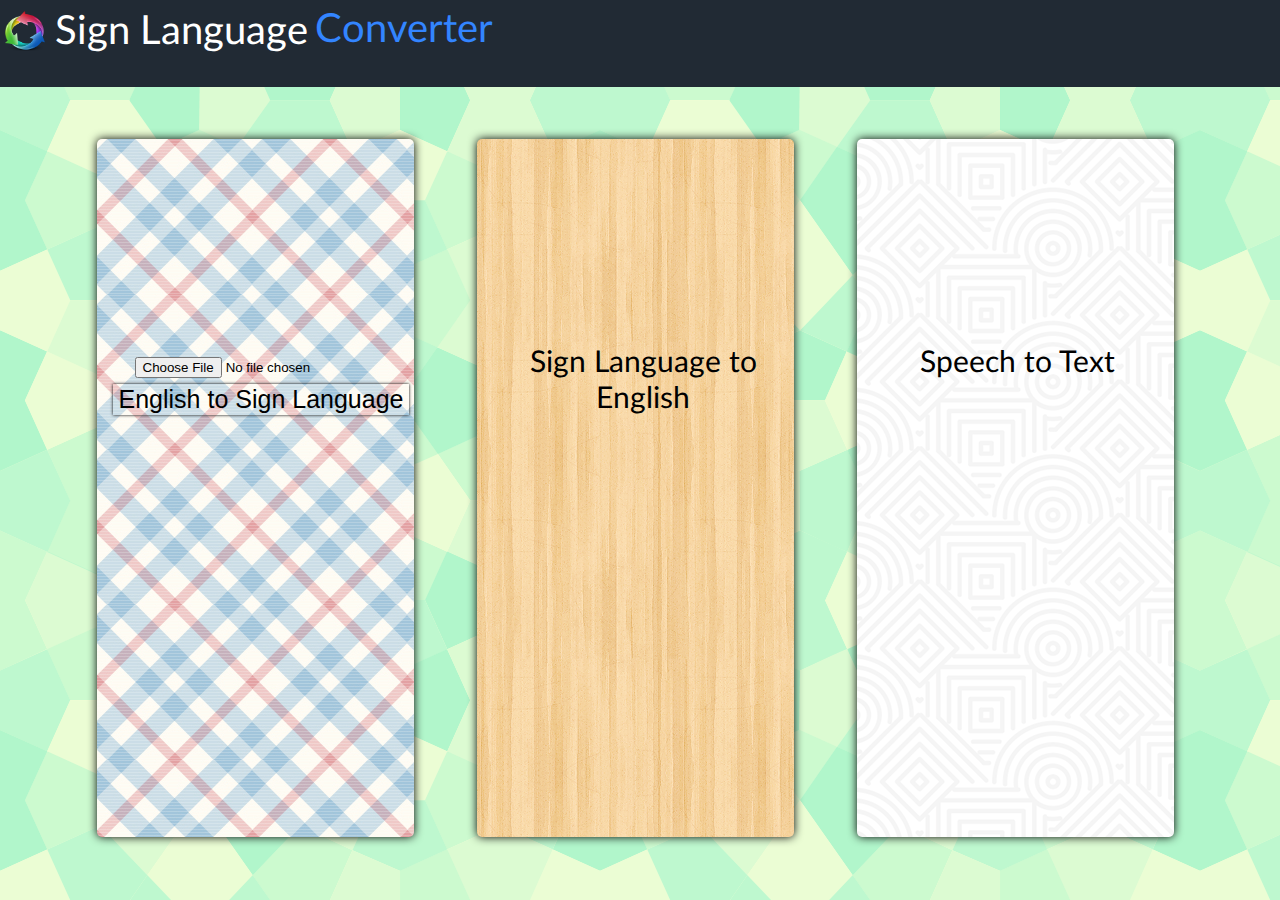
<file: index.html>
<!DOCTYPE html>
<html>
<head>
	<title>SLConverter</title>
	<meta name="viewport" content="width = device-width, initail-scale = 1.0">
	<meta http-equiv="Content-Type" content="text/html; charset=UTF-8"/>
	<link rel="stylesheet" type="text/css" href="./static/frontstyle.css" />
	<link rel="shortcut icon" href="static/pics/logo.png" />
	<script type="text/javascript" src="./static/frontjs.js"></script>
</head>
<body>
	<nav>
		<div class="head"><img src="static/pics/logo.png" id="head_img" /> Sign Language <div class="sub_head">Converter</div></div>
	</nav>
		<div class="eng_to_sl">
			<div id="sec_head"><form enctype="multipart/form-data" action="upload.py" method="post"><input type="file" name="filearg" /><br>
<input type="submit" value="English to Sign Language" id="bt" /></form></div>
		</div>
		<div class="sl_to_eng">
			<div id="sec_head">Sign Language to English</div>
		</div>
		<div class="sp_to_txt" onclick="speechToText()">
			<div id="sec_head1">Speech to Text</div>
		</div>
</body>
</html>
</file>
<file: static/frontstyle.css>
@font-face {
    font-family: Lato;
    src: url(./Lato-Regular.ttf);
}
body{
	position: absolute;
	width: 99%;
	height: 97%;
	background-image: url("./pics/congruent_pentagon.png");
    background-repeat: repeat-xy;
    font-family: Lato;
}
nav{
	position: relative;
	width: 101%;
	height: 10%;
	left: -8px;
	top: -8px;
	background: #212A34;
}
.head{
	position: absolute;
	color: white;
	font-size: 40px;
	margin-left: 5px;
	margin-top: 4px;
}
.sub_head{
	position: absolute;
	top: 1.7px;
	left: 310px;
	color: #3385ff;
}
#head_img{
	position: relative;
	top: 7px;
	width: 40px;
	height: 40px;
}
.eng_to_sl{
	position: relative;
	width: 25%;
	height: 80%;
	background-color: white;
	border-radius: 5px;
	top: 5%;
	left: 7%;
	box-shadow: 0px 0px 10px;
	background-image: url("./pics/plaid.jpg");
    background-repeat: repeat-xy; 
}
.sl_to_eng{
	position: relative;
	width: 25%;
	height: 80%;
	background-color: white;
	border-radius: 5px;
	top: -75%;
	left: 37%;
	box-shadow: 0px 0px 10px;
	background-image: url("./pics/wood_pattern.png");
    background-repeat: repeat-xy; 
}
.sp_to_txt{
	position: relative;
	width: 25%;
	height: 80%;
	background-color: white;
	border-radius: 5px;
	top: -155%;
	left: 67%; 
	box-shadow: 0px 0px 10px;
	background-image: url("./pics/hypnotize.png");
	background-repeat: repeat-xy;	
}
#image{
	position: absolute;
	width: 100%;
	height: 100%;
	border-radius: 5px;
	cursor: pointer;
	overflow: hidden;
	opacity: 0.8;
}
#bt{
	background-color: Transparent;
    background-repeat:no-repeat;
    border: none;
    cursor:pointer;
    overflow: hidden;
    outline:none;
    color: black;
    font-size: 25px;
    box-shadow: 0px 0px 3px;
}
#sec_head{
	position: absolute;
	text-align: center;
	font-size: 30px;
	cursor: pointer;
	margin: 65% 0% 0% 5%;

}
#sec_head1{
	position: absolute;
	text-align: center;
	font-size: 30px;
	cursor: pointer;
	margin: 65% 0% 0% 20%;
}

@media screen and (max-width: 400px){
	nav{
		height: 8%;
		width: 102.5%;
	}
	#head_img{
		top: 3px;
	}
	.head{
		top: -5px; 
	}
	.head, .sub_head{
		font-size:20px;
	}
	.sub_head{
		left:175px;
		top: 50%;
	}
	#sec_head, #sec_head1{
		font-size: 15px;
		margin-top: 50%;
		margin-left: 10%;
	}
	.eng_to_sl, .sl_to_eng, .sp_to_txt{
		width: 80%;
		height: 40%;
		margin: 0px;
		padding: 0px;
	}
	.sl_to_eng{
		top: 10%;
		left: 7%;
	}
	.sp_to_txt{
		top: 15%;
		left: 7%;
		margin-bottom: 5%;
	}
}
</file>
